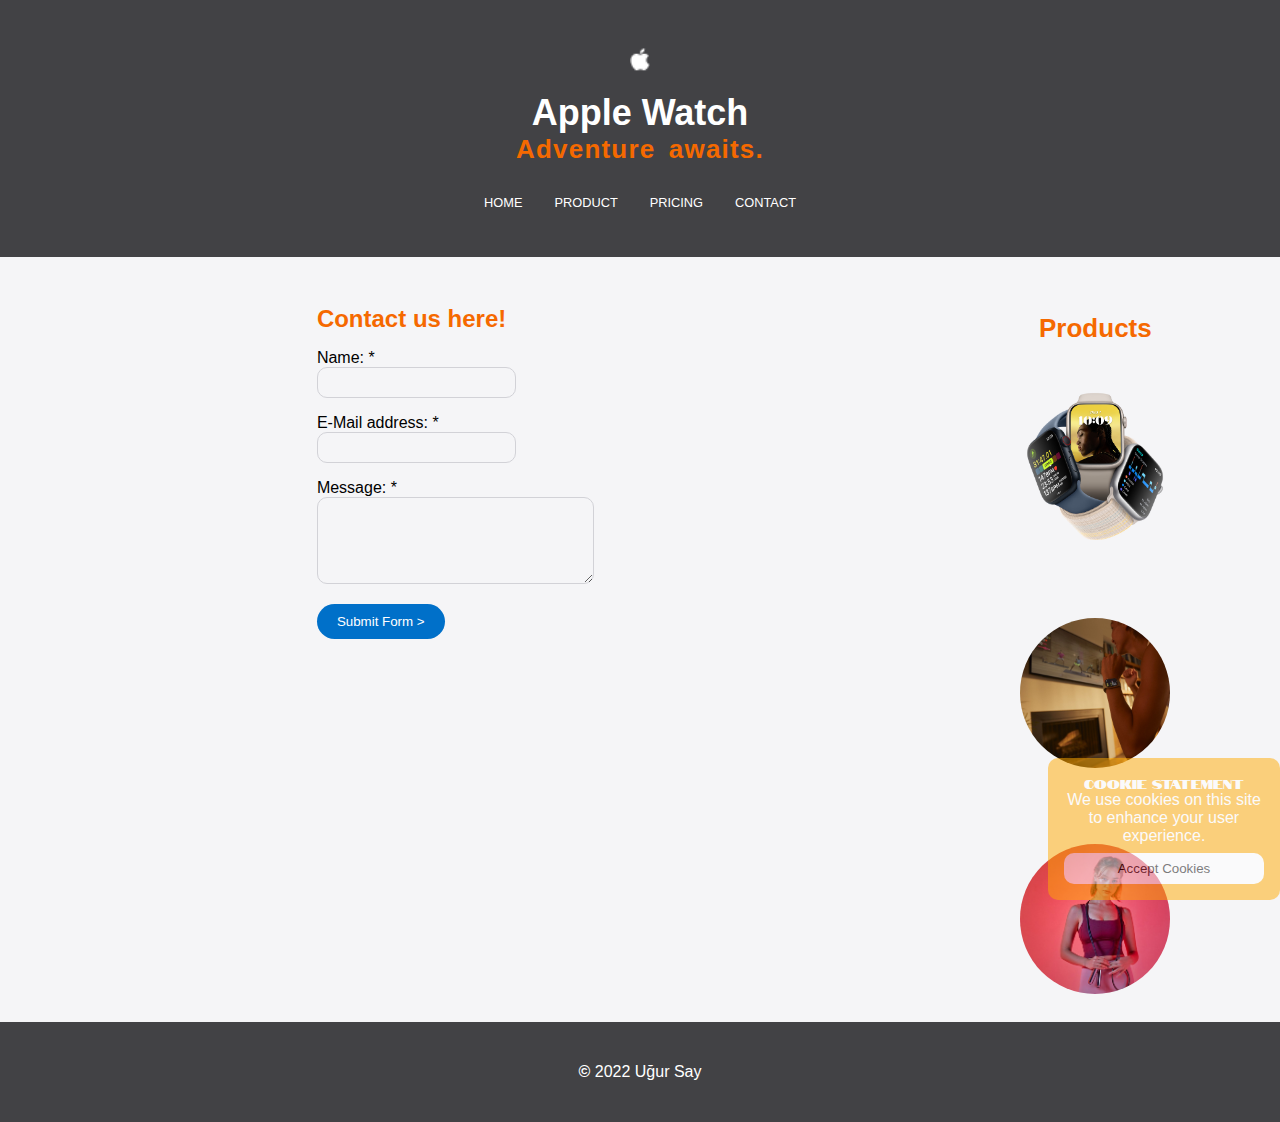
<file: contact.html>
<!DOCTYPE html>
<html lang="en">
<head>
    <meta charset="UTF-8">
    <link rel="shortcut icon" href="./img/favicon.ico" type="image/x-icon">
    <meta name="viewport" content="width=device-width, initial-scale=1.0">
    <meta name="keywords" content="Apple, Sports, Innovation, Watch, Fitness">
    <meta name="description" content="Everything you need about Apple sports innovation products.">
    <meta name="author" content="Uğur Say">
    <title>Apple Watch - Contact - Stay Active!</title>

    <link rel="stylesheet" type="text/css" href="./css/style.css">
</head>
<body>
       <header>
            <nav>
                <img src="./img/apple_nav_logo.png" title="Apple" alt="Apple Logo">
                <h1>Apple Watch</h1>
                <h2>Adventure awaits.</h2>
                <label for="hamburger">&#9776;</label>
                <input type="checkbox" id="hamburger">
                <ul>
                    <li><a href="index.html">Home</a></li>
                    <li><a href="product.html">Product</a></li>
                    <li><a href="pricing.html">Pricing</a></li>
                    <li><a href="contact.html">Contact</a></li>
                </ul>
            </nav>
       </header>

       <section id="all-contact-content">
            <section class="contact-form">
                <form>
                    <fieldset>
                        <legend>Contact us here!</legend> 				
                        <ul>
                            <li>
                                <label for="name">Name: *</label>
                                <input id="name" type="text" name="name" required>
                            </li>
                            <li>
                                <label for="email">E-Mail address: *</label>
                                <input id="email" type="email" name="email" required>
                            </li>
                            <li>
                                <label for="message">Message: *</label>
                                <textarea id="message" name="message" cols="30" rows="5" required></textarea>
                            </li>
                            <li>
                                <button type="submit">Submit Form &gt;</button>
                            </li>	
                        </ul>
                    </fieldset>
                </form>
            </section>
            

            <aside class="contact-aside">
                <header>
                    <h2>Products</h2>
                </header>
                <ul>
                    <li id="product1">
                        <a href="https://inholland.nl/" target="_blank"><img src="./img/apple_watch_promo.jpg" title="Apple Watch" alt="Apple Watch Promotion Image"></a>
                    </li>

                    <li id="product2">
                        <a href="https://inholland.nl/" target="_blank"><img src="./img/apple_fitness_plus_promo.jpg" title="Apple Fitness+" alt="Apple Fitness+ Promotion Image"></a>
                    </li>

                    <li id="product3">
                        <a href="https://inholland.nl/" target="_blank"><img src="./img/smart_rope_promo.jpg" title="Smart Jump Rope" alt="Smart Rope Promotion Image"></a>
                    </li>
                </ul>
            </aside>
        </section>
       
        <section id="cookie-statement">
            <p id="cookie-title">Cookie statement</p>
            <p>We use cookies on this site to enhance your user experience.</p>
            <button>Accept Cookies</button>
        </section>

       <footer>
            <p>&copy; 2022 Uğur Say</p>
       </footer>
</body>
</html>
</file>
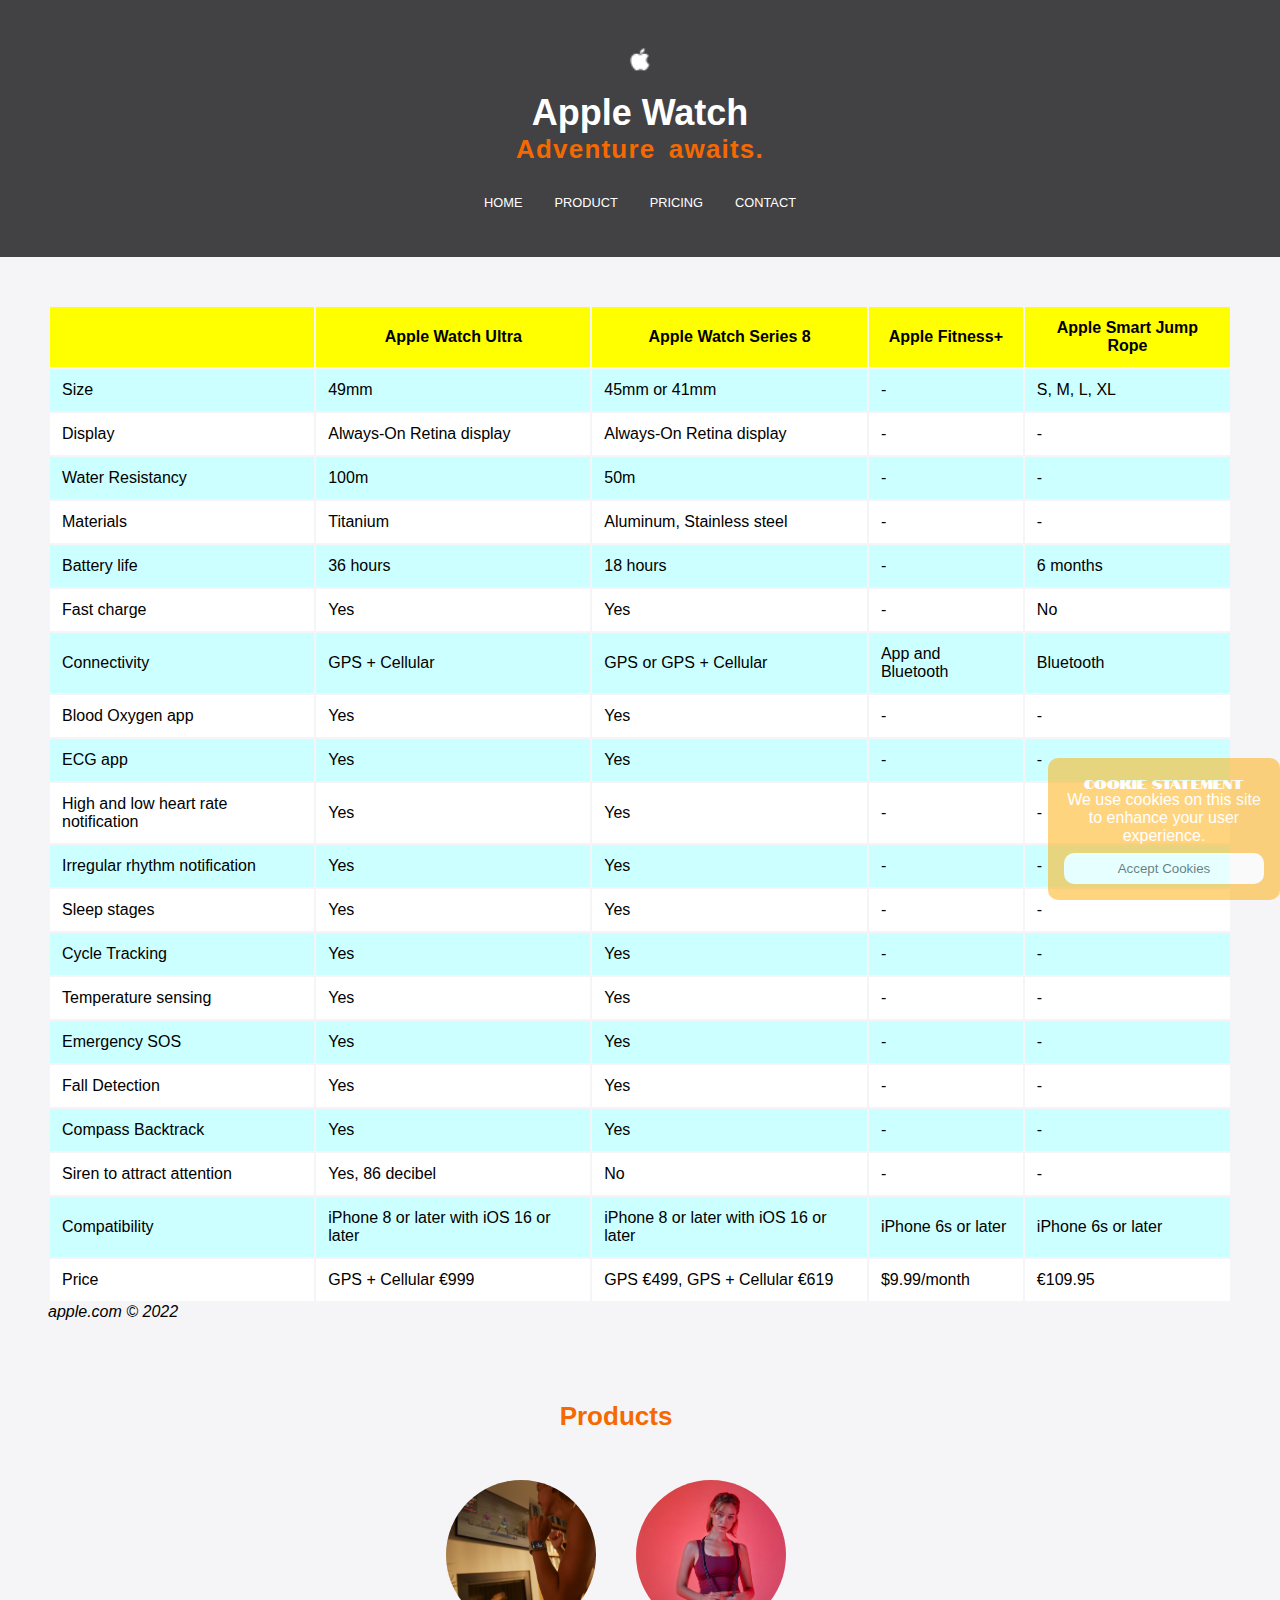
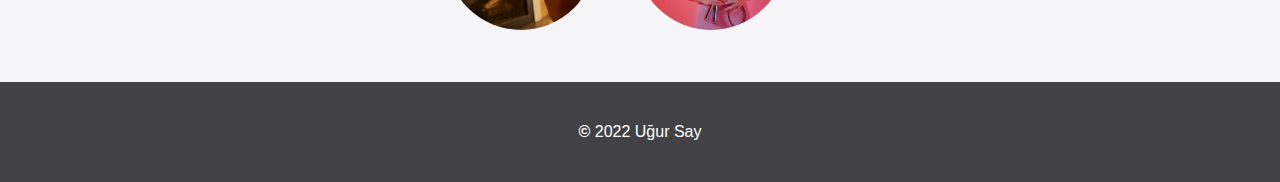
<file: pricing.html>
<!DOCTYPE html>
<html lang="en">
<head>
    <meta charset="UTF-8">
    <link rel="shortcut icon" href="./img/favicon.ico" type="image/x-icon">
    <meta name="viewport" content="width=device-width, initial-scale=1.0">
    <meta name="keywords" content="Apple, Sports, Innovation, Watch, Fitness">
    <meta name="description" content="Everything you need about Apple sports innovation products.">
    <meta name="author" content="Uğur Say">
    <title>Apple Watch - Pricing - Stay Active!</title>

    <link rel="stylesheet" type="text/css" href="./css/style.css">
</head>
<body>
       <header>
            <nav>
                <img src="./img/apple_nav_logo.png" title="Apple" alt="Apple Logo">
                <h1>Apple Watch</h1>
                <h2>Adventure awaits.</h2>
                <label for="hamburger">&#9776;</label>
                <input type="checkbox" id="hamburger">
                <ul>
                    <li><a href="index.html">Home</a></li>
                    <li><a href="product.html">Product</a></li>
                    <li><a href="pricing.html">Pricing</a></li>
                    <li><a href="contact.html">Contact</a></li>
                </ul>
            </nav>
       </header>

       <section id="all-pricing-content">
            <section class="pricing-table">
                <figure>
                    <table>
                        <tr>
                            <th></th>
                            <th>Apple Watch Ultra</th>
                            <th>Apple Watch Series 8</th>
                            <th>Apple Fitness+</th>
                            <th>Apple Smart Jump Rope</th>
                        </tr>
                        <tr>
                            <td>Size</td>
                            <td>49mm</td>
                            <td>45mm or 41mm</td>
                            <td>-</td>
                            <td>S, M, L, XL</td>
                        </tr>
                        <tr>
                            <td>Display</td>
                            <td>Always-On Retina display</td>
                            <td>Always-On Retina display</td>
                            <td>-</td>
                            <td>-</td>
                        </tr>
                        <tr>
                            <td>Water Resistancy</td>
                            <td>100m</td>
                            <td>50m</td>
                            <td>-</td>
                            <td>-</td>
                        </tr>
                        <tr>
                            <td>Materials</td>
                            <td>Titanium</td>
                            <td>Aluminum, Stainless steel</td>
                            <td>-</td>
                            <td>-</td>
                        </tr>
                        <tr>
                            <td>Battery life</td>
                            <td>36 hours</td>
                            <td>18 hours</td>
                            <td>-</td>
                            <td>6 months</td>
                        </tr>
                        <tr>
                            <td>Fast charge</td>
                            <td>Yes</td>
                            <td>Yes</td>
                            <td>-</td>
                            <td>No</td>
                        </tr>
                        <tr>
                            <td>Connectivity</td>
                            <td>GPS + Cellular</td>
                            <td>GPS or GPS + Cellular</td>
                            <td>App and Bluetooth</td>
                            <td>Bluetooth</td>
                        </tr>
                        <tr>
                            <td>Blood Oxygen app</td>
                            <td>Yes</td>
                            <td>Yes</td>
                            <td>-</td>
                            <td>-</td>
                        </tr>
                        <tr>
                            <td>ECG app</td>
                            <td>Yes</td>
                            <td>Yes</td>
                            <td>-</td>
                            <td>-</td>
                        </tr>
                        <tr>
                            <td>High and low heart rate notification</td>
                            <td>Yes</td>
                            <td>Yes</td>
                            <td>-</td>
                            <td>-</td>
                        </tr>
                        <tr>
                            <td>Irregular rhythm notification</td>
                            <td>Yes</td>
                            <td>Yes</td>
                            <td>-</td>
                            <td>-</td>
                        </tr>
                        <tr>
                            <td>Sleep stages</td>
                            <td>Yes</td>
                            <td>Yes</td>
                            <td>-</td>
                            <td>-</td>
                        </tr>
                        <tr>
                            <td>Cycle Tracking</td>
                            <td>Yes</td>
                            <td>Yes</td>
                            <td>-</td>
                            <td>-</td>
                        </tr>
                        <tr>
                            <td>Temperature sensing</td>
                            <td>Yes</td>
                            <td>Yes</td>
                            <td>-</td>
                            <td>-</td>
                        </tr>
                        <tr>
                            <td>Emergency SOS</td>
                            <td>Yes</td>
                            <td>Yes</td>
                            <td>-</td>
                            <td>-</td>
                        </tr>
                        <tr>
                            <td>Fall Detection</td>
                            <td>Yes</td>
                            <td>Yes</td>
                            <td>-</td>
                            <td>-</td>
                        </tr>
                        <tr>
                            <td>Compass Backtrack</td>
                            <td>Yes</td>
                            <td>Yes</td>
                            <td>-</td>
                            <td>-</td>
                        </tr>
                        <tr>
                            <td>Siren to attract attention</td>
                            <td>Yes, 86 decibel</td>
                            <td>No</td>
                            <td>-</td>
                            <td>-</td>
                        </tr>
                        <tr>
                            <td>Compatibility</td>
                            <td>iPhone 8 or later with iOS 16 or later</td>
                            <td>iPhone 8 or later with iOS 16 or later</td>
                            <td>iPhone 6s or later</td>
                            <td>iPhone 6s or later</td>
                        </tr>
                        <tr>
                            <td>Price</td>
                            <td>GPS + Cellular &euro;999</td>
                            <td>GPS &euro;499, GPS + Cellular &euro;619</td>
                            <td>&dollar;9.99/month</td>
                            <td>&euro;109.95</td>
                        </tr>
                    </table>
                    <figcaption>
                        <em>apple.com &copy; 2022</em>
                    </figcaption>
                </figure>
            </section>
            

            <aside class="pricing-aside">
                <header>
                    <h2>Products</h2>
                </header>
                <ul>
                    <li id="product1">
                        <a href="https://inholland.nl/" target="_blank"><img src="./img/apple_watch_promo.jpg" title="Apple Watch" alt="Apple Watch Promotion Image"></a>
                    </li>

                    <li id="product2">
                        <a href="https://inholland.nl/" target="_blank"><img src="./img/apple_fitness_plus_promo.jpg" title="Apple Fitness+" alt="Apple Fitness+ Promotion Image"></a>
                    </li>

                    <li id="product3">
                        <a href="https://inholland.nl/" target="_blank"><img src="./img/smart_rope_promo.jpg" title="Smart Jump Rope" alt="Smart Rope Promotion Image"></a>
                    </li>
                </ul>
            </aside>
        </section>
       
        <section id="cookie-statement">
            <p id="cookie-title">Cookie statement</p>
            <p>We use cookies on this site to enhance your user experience.</p>
            <button>Accept Cookies</button>
        </section>

       <footer>
            <p>&copy; 2022 Uğur Say</p>
       </footer>
</body>
</html>
</file>
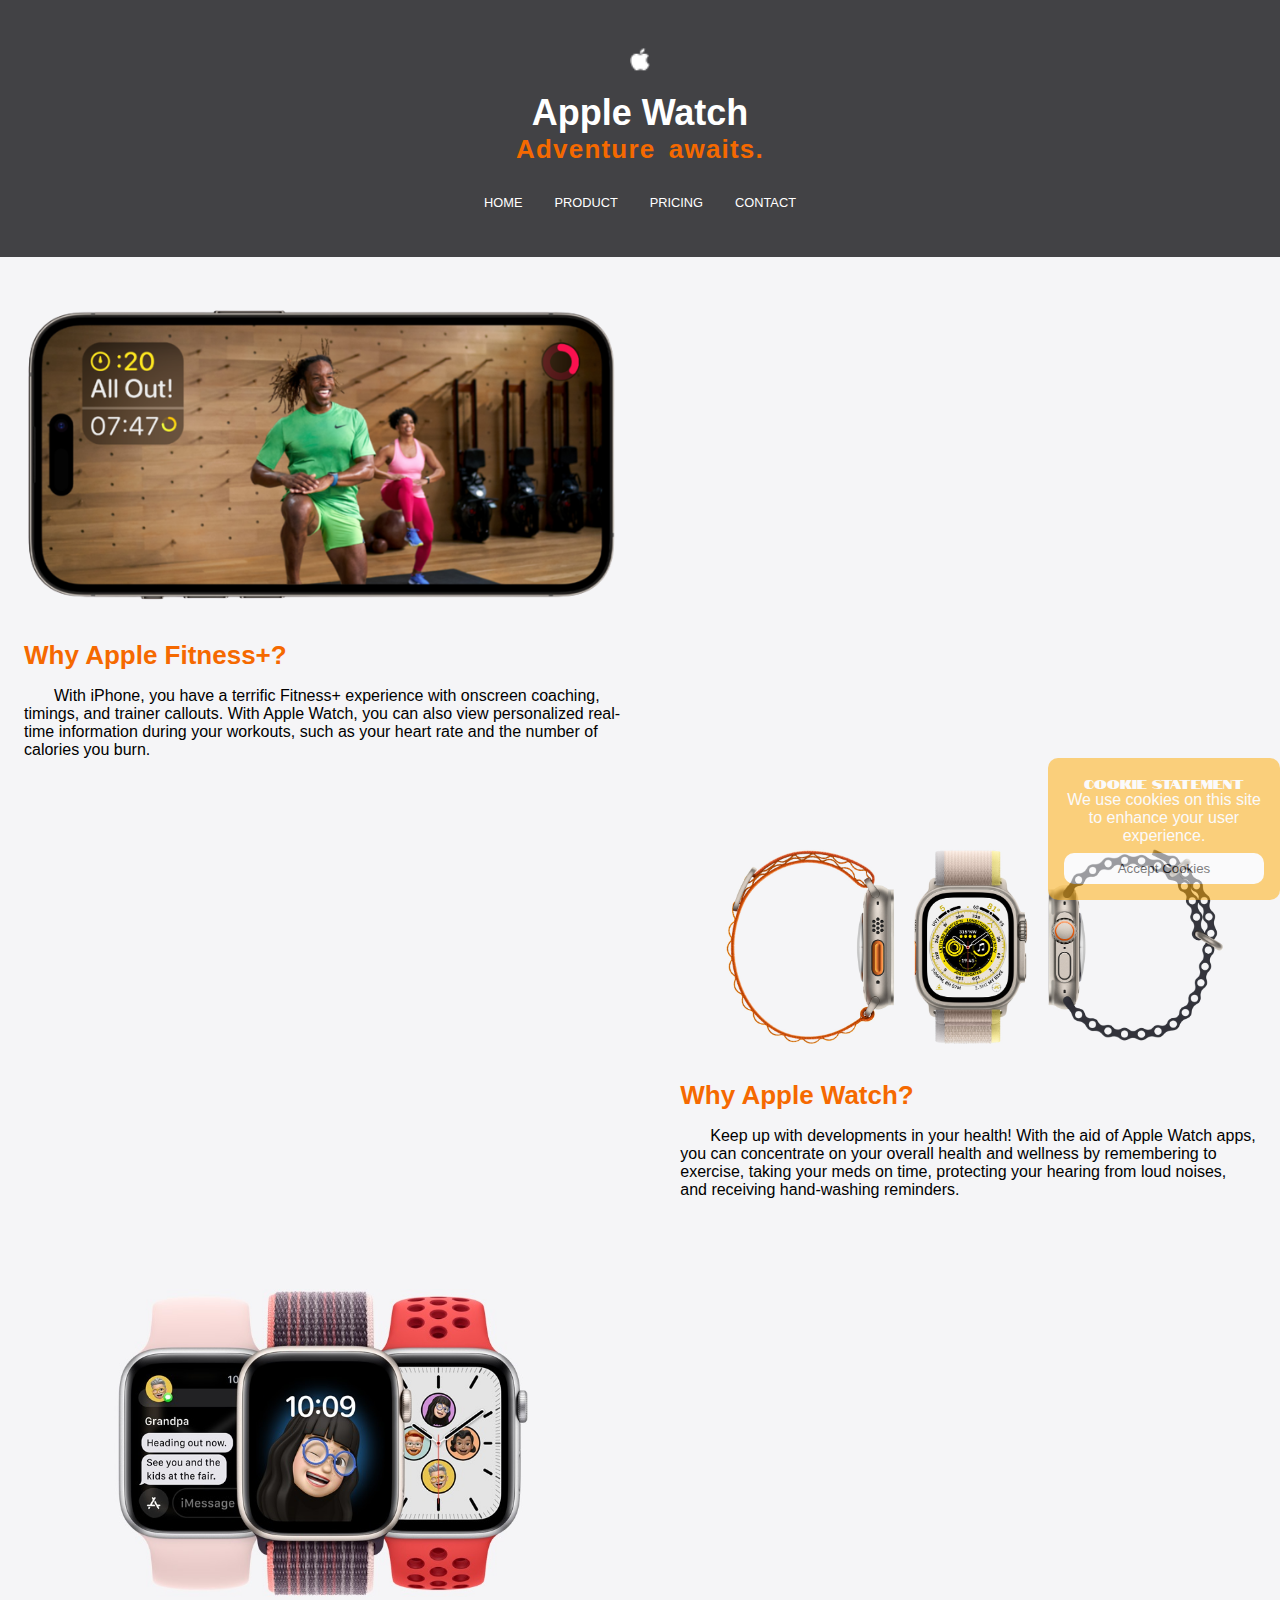
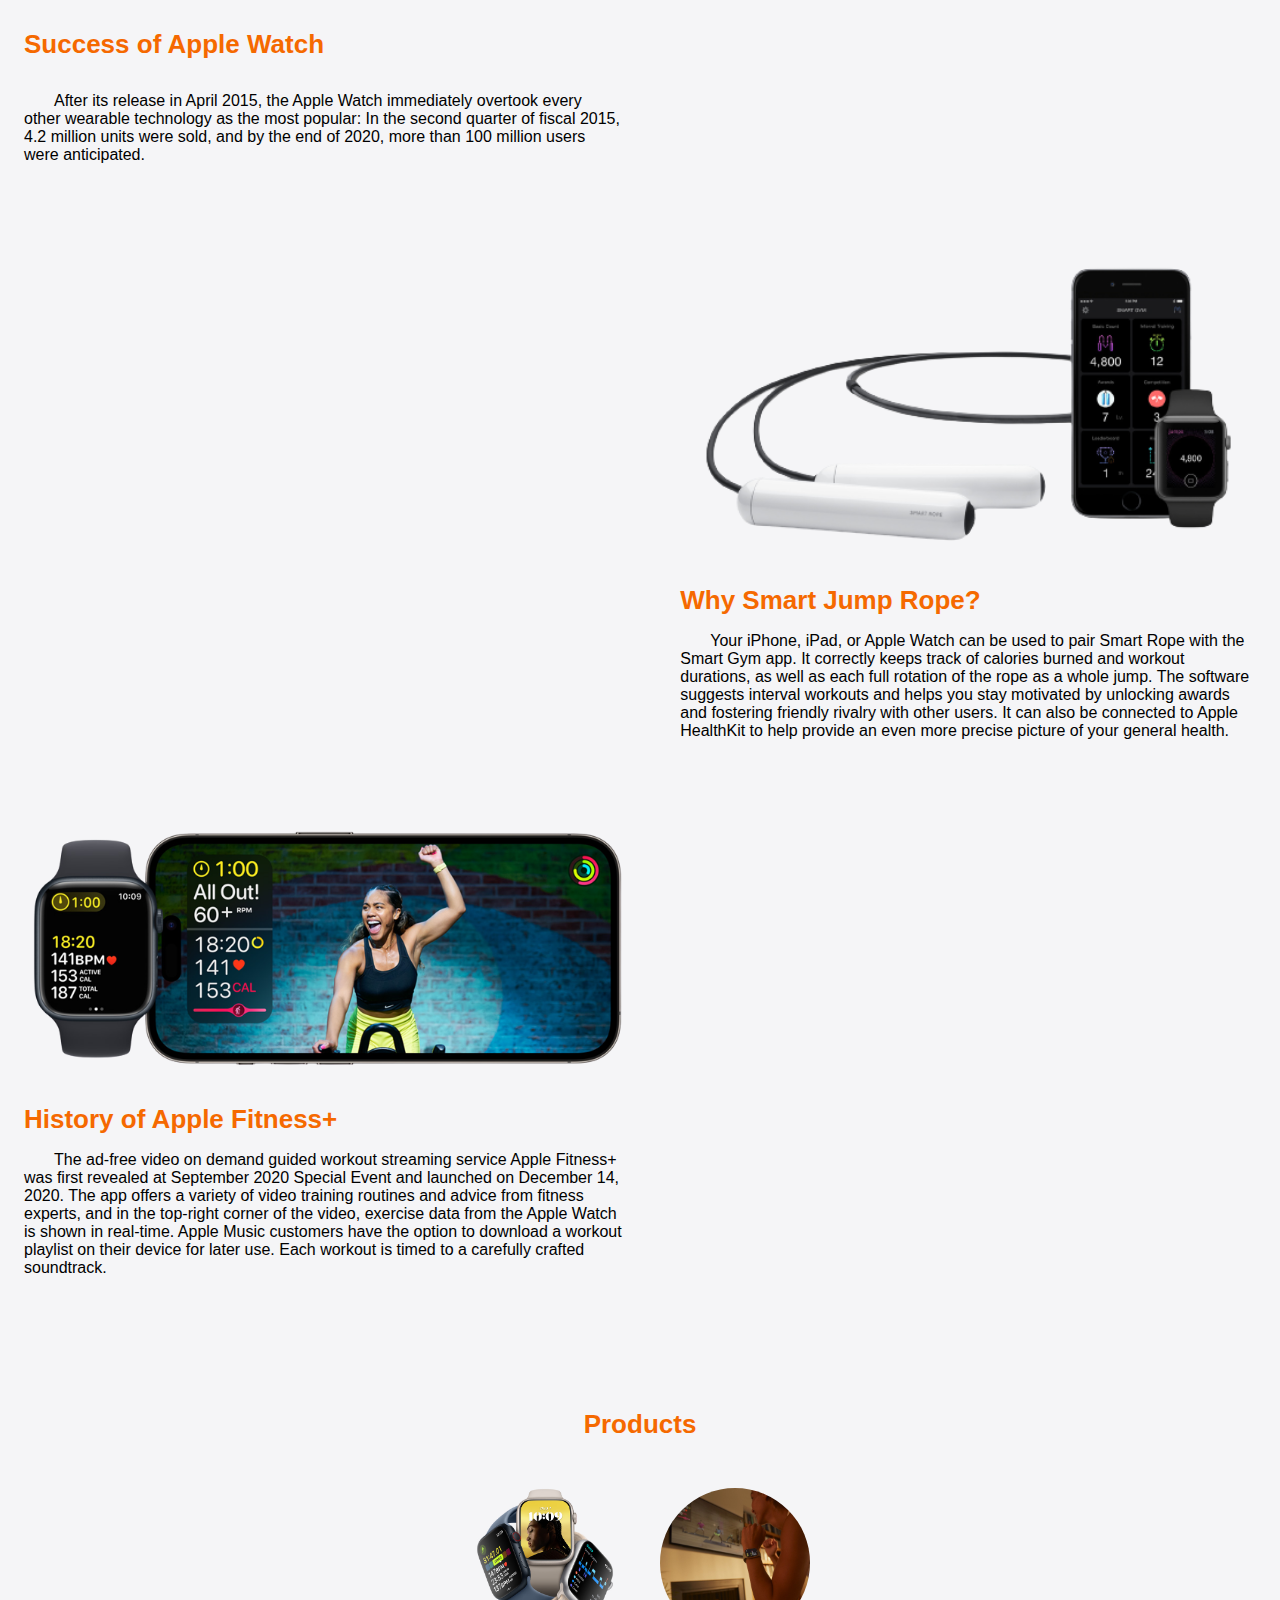
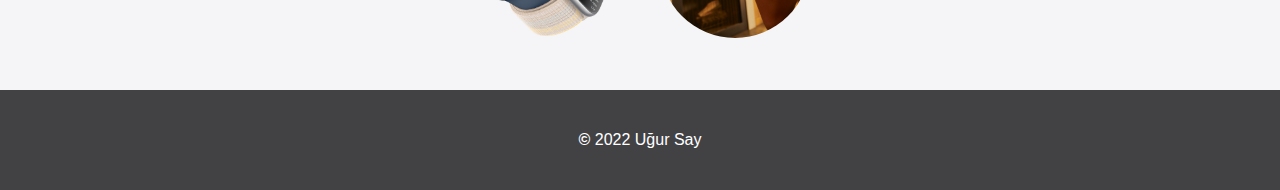
<file: product.html>
<!DOCTYPE html>
<html lang="en">
<head>
    <meta charset="UTF-8">
    <link rel="shortcut icon" href="./img/favicon.ico" type="image/x-icon">
    <meta name="viewport" content="width=device-width, initial-scale=1.0">
    <meta name="keywords" content="Apple, Sports, Innovation, Watch, Fitness">
    <meta name="description" content="Everything you need about Apple sports innovation products.">
    <meta name="author" content="Uğur Say">
    <title>Apple Watch - Products - Stay Active!</title>

    <link rel="stylesheet" type="text/css" href="./css/style.css">
</head>
<body>
       <header>
            <nav>
                <img src="./img/apple_nav_logo.png" title="Apple" alt="Apple Logo">
                <h1>Apple Watch</h1>
                <h2>Adventure awaits.</h2>
                <label for="hamburger">&#9776;</label>
                <input type="checkbox" id="hamburger">
                <ul>
                    <li><a href="index.html">Home</a></li>
                    <li><a href="product.html">Product</a></li>
                    <li><a href="pricing.html">Pricing</a></li>
                    <li><a href="contact.html">Contact</a></li>
                </ul>
            </nav>
       </header>

       <section id="all-product-content">
            <article id="article1">
                <header>
                    <img src="./img/apple_fitness_plus_banner.png" title="Apple Fitness+" alt="Image of Apple Fitness+">
                    <h2>Why Apple Fitness+?</h2>
                </header>
                <p>With iPhone, you have a terrific Fitness+ experience with onscreen coaching, timings, and trainer callouts. With Apple Watch, you can also view personalized real-time information during your workouts, such as your heart rate and the number of calories you burn.</p>
            </article>

            <article id="article2">
                <header>
                    <img src="./img/apple_watch_ultra_banner.jpg" title="Apple Watch" alt="Image of Apple Watch">
                    <h2>Why Apple Watch?</h2>
                </header>
                <p>Keep up with developments in your health! With the aid of Apple Watch apps, you can concentrate on your overall health and wellness by remembering to exercise, taking your meds on time, protecting your hearing from loud noises, and receiving hand-washing reminders.</p>
            </article>

            <article id="article3">
                <header>
                    <img src="./img/apple_watch_banner.jpg" title="Apple Watch" alt="Image of Apple Watch">
                    <h2>Success of Apple Watch</h2>
                </header>
                <p>After its release in April 2015, the Apple Watch immediately overtook every other wearable technology as the most popular: In the second quarter of fiscal 2015, 4.2 million units were sold, and by the end of 2020, more than 100 million users were anticipated.</p>
            </article>

            <article id="article4">
                <header>
                    <img src="./img/smart_rope_banner2.png" title="Smart Jump Rope" alt="Image of Smart Jump Rope">
                    <h2>Sizing of Smart Jump Rope</h2>
                </header>
                <p>Users who are 152 to 163 cm tall should use the Small (S) rope. Users who are 165 to 175 cm tall should choose the Medium (M) model. Users who are 178 to 188 cm tall should utilize the Large (L) model. Users who are between 191 to 201 cm tall should utilize the Extra-Large (XL) model.</p>
            </article>

            <article id="article5">
                <header>
                    <img src="./img/smart_rope_banner.png" title="Smart Jump Rope" alt="Image of Smart Jump Rope">
                    <h2>Why Smart Jump Rope?</h2>
                </header>
                <p>Your iPhone, iPad, or Apple Watch can be used to pair Smart Rope with the Smart Gym app. It correctly keeps track of calories burned and workout durations, as well as each full rotation of the rope as a whole jump. The software suggests interval workouts and helps you stay motivated by unlocking awards and fostering friendly rivalry with other users. It can also be connected to Apple HealthKit to help provide an even more precise picture of your general health.</p>
            </article>

            <article id="article6">
                <header>
                    <img src="./img/apple_fitness_plus_banner2.png" title="Apple Fitness+" alt="Image of Apple Fitness+">
                    <h2>History of Apple Fitness+</h2>
                </header>
                <p>The ad-free video on demand guided workout streaming service Apple Fitness+ was first revealed at September 2020 Special Event and launched on December 14, 2020. The app offers a variety of video training routines and advice from fitness experts, and in the top-right corner of the video, exercise data from the Apple Watch is shown in real-time. Apple Music customers have the option to download a workout playlist on their device for later use. Each workout is timed to a carefully crafted soundtrack.</p>
            </article>

            <aside class="products-aside">
                <header>
                    <h2>Products</h2>
                </header>
                <ul>
                    <li id="product1">
                        <a href="https://inholland.nl/" target="_blank"><img src="./img/apple_watch_promo.jpg" title="Apple Watch" alt="Apple Watch Promotion Image"></a>
                    </li>

                    <li id="product2">
                        <a href="https://inholland.nl/" target="_blank"><img src="./img/apple_fitness_plus_promo.jpg" title="Apple Fitness+" alt="Apple Fitness+ Promotion Image"></a>
                    </li>

                    <li id="product3">
                        <a href="https://inholland.nl/" target="_blank"><img src="./img/smart_rope_promo.jpg" title="Smart Jump Rope" alt="Smart Rope Promotion Image"></a>
                    </li>
                </ul>
            </aside>
        </section>
       
        <section id="cookie-statement">
            <p id="cookie-title">Cookie statement</p>
            <p>We use cookies on this site to enhance your user experience.</p>
            <button>Accept Cookies</button>
        </section>

       <footer>
            <p>&copy; 2022 Uğur Say</p>
       </footer>
</body>
</html>
</file>
<file: css/style.css>
@import url('https://fonts.googleapis.com/css2?family=Notable');

/* 

Reset CSS

*/

* {
    margin: 0;
    padding: 0;
    border: 0;
}

body {
    font-family: "Arial", "Helvetica", "sans-serif";
}

/* 

PC Version

*/

/* 

Header

*/
header {
    background-color: #f5f5f7;
}

nav {
    width: 100%;
    background-color: #424245;
    display: flex;
    flex-direction: column;
    align-items: center;
    justify-content: center;
    padding: 2rem 0;
}

#hamburger, nav label {
    display: none;
}

nav ul {
    max-width: 1024px;
    display: flex;
    justify-content: center;
    list-style: none;
    text-transform: uppercase;
    font-size: 0.8rem;
}

nav img {
    height: 60px;
}

nav h2 {
    letter-spacing: 1.2px;
    word-spacing: 5px;
}

nav ul li a {
    color: #FFF;
    text-decoration: none;
    margin: 0 1rem;
    line-height: 44px;
}

nav ul li a:hover {
    color: #f56900;
}

nav ul li a:active {
    color: #f56900;
}

header h1 {
    font-size: 36px;
    color: #FFF;
}

header h2 {
    font-size: 26px;
    color: #f56900;
    margin-bottom: 1rem;
}

/* 

Content

*/
#all-content {
    display: flex;
    flex-wrap: wrap;
    justify-content: center;
    background-color: #f5f5f7;
    padding-bottom: 2rem;
}

#all-content video {
    display: block;
    width: 50%;
    max-width: 1024px;
    margin-top: 5rem;
    margin-left: auto;
    margin-right: auto;
    padding-bottom: 5rem;
}

#video {
    display: block;
    width: 100%;
}

#articles {
    display: flex;
    flex-direction: column;
    align-items: center;
}

article {
    max-width: 800px;
    margin: 1rem 4rem;
}

article header h2 {
    text-align: left;
    margin-bottom: 1rem;
}

article > section {
    display: flex;
    flex-direction: row-reverse;
    justify-content: space-between;
}

article figure {
    display: flex;
    flex-direction: column;
    align-items: flex-end;
}

article figure img {
    width: 100%;
    max-width: 600px;
}

article figcaption {
    font-size: 14px;
}

article section section {
    align-items: flex-start;
    max-width: 50%;
}

article p {
    margin: 1rem 0;
    width: 65%;
}

article a {
    padding: 1rem;
    background-color: #0071e3;
    color: #FFF;
    border-radius: 15px;
    text-decoration: none;
}

#all-product-content {
    display: grid;
    grid-template-areas:
      'article1-1 article1-2 article1-3'
      'article2-1 article2-2 article2-3'
      'article3-1 article3-2 article3-3'
      'article4-1 article4-2 article4-3'
      'article5-1 article5-2 article5-3'
      'article6-1 article6-2 article6-3'
      'aside aside aside';
    gap: 10px;
    background-color: #f5f5f7;
    padding: 3rem;
}

#all-product-content article img {
    width: 100%;
    margin: 2rem 0;
} 

#article3 header {
    display: grid;
}
#all-product-content #article3 img {
    width: 70%;
    margin: 2rem auto;
}

#article1 {
    grid-area: article3-2;
}

#article2 {
    grid-area: article1-1;
}

#article3 {
    grid-area: article2-3;
}

#article4 {
    grid-area: article5-3;
}

#article5 {
    grid-area: article4-1;
}

#article6 {
    grid-area: article6-2;
}

#all-product-content article p {
    width: 100%;
    text-indent: 30px;
}

.contact-form legend {
    margin-bottom: 1rem;
    font-size: 1.5rem;
    color: #f56900;
    font-weight: bold;
}

.contact-form li {
    list-style: none;
    margin-bottom: 1rem;
}

.contact-form button {
    background-color: #0070c9;
    padding: 10px 20px;
    color: #FFF;
    border-radius: 20px;
}

.contact-form label {
    display: block;
}

.contact-form input {
    height: 1.2rem;
    padding: 5px 10px;
    background-color: #f5f5f7;
    border-width: 1px;
    border-style: double;
    border-color: #d2d2d7;
    border-radius: 10px;
}

.contact-form textarea {
    padding: 5px 10px;
    background-color: #f5f5f7;
    border: 1px solid #d2d2d7;
    border-radius: 10px;
}

/* 

Aside

*/
aside {
    min-width: 190px;
    margin-left: 5rem;
}

aside ol {
    display: flex;
    flex-direction: column;
    text-align: center;
}

aside ol img {
    margin-top: 1rem;
    margin-left: auto;
    margin-right: auto;
}

aside {
    grid-area: aside;
}

.products-aside {
    margin: 3rem 0;
}

.products-aside ul {
    display: grid;
    grid-template-areas:
      'product1 product2 product3';
    background-color: #f5f5f7;
    list-style: none;
    justify-items: center;
    justify-content: center;
    gap: 40px;
}

.products-aside h2 {
    text-align: center;
}

.products-aside img {
    width: 150px;
    height: 150px;
    border-radius: 150px;
    margin-top: 2rem;
}

#product1 {
    grid-area: product1;
}

#product2 {
    grid-area: product2;
}

#product3 {
    grid-area: product3;
}

#all-pricing-content, #all-contact-content {
    display: grid;
    grid-template-areas:
      'table table table aside';
    background-color: #f5f5f7;
    justify-items: center;
}

.pricing-table, .contact-form {
    grid-area: table;
    margin: 3rem;
}

.pricing-table th {
    /* background-color: #f56900; */
    color: #000;
    padding: 12px;
}

.pricing-table td {
    padding: 12px;
}


.pricing-table tr:nth-child(even) {
    background-color: #CFF;
}
.pricing-table tr:nth-child(odd) {
    background-color: #FFF;
}

.pricing-table tr:first-child {
    background-color: #FF0;
}

.pricing-aside, .contact-aside {
    grid-area: aside;
    margin-top: 3rem;
    margin-left: 0;
    margin-right: 3rem;
}

.contact-aside {
    margin: 1.5rem 0;
}

.pricing-aside h2 {
    text-align: center;
}

.pricing-aside ul, .contact-aside ul {
    display: grid;
    grid-template-areas:
      'product1' 'product2' 'product3';
    background-color: #f5f5f7;
    list-style: none;
    justify-items: center;
    justify-content: center;
    gap: 40px;
}

.pricing-aside img, .contact-aside img {
    width: 150px;
    height: 150px;
    border-radius: 150px;
    margin-top: 2rem;
}

/* 

Cookie Statement

*/
#cookie-statement {
    display: flex;
    flex-direction: column;
    position: fixed;
    right: 0;
    bottom: 0;
    opacity: 50%;
    background-color: #FA0;
    width: 200px;
    padding: 1rem;
    border-radius: 10px;
    z-index: 9999;
}

#cookie-title {
    font-family: Notable;
    font-size: 0.8rem;
}

#cookie-statement p {
    text-align: center;
    color: #FFF;
}

#cookie-statement button {
    background-color: #FFF;
    margin-top: 0.5rem;
    padding: 0.5rem;
    border-radius: 10px;
}

/* 

Footer

*/
footer {
    height: 100px;
    width: 100%;
    background-color: #424245;
}

footer p {
    color: #FFF;
    line-height: 100px;
    text-align: center;
}

footer p::first-letter {
    font-weight: bold;
}

/* 

Tablet Version

*/

/* 

Content

*/
@media (max-width: 1280px) {
    #all-content video {
        width: 70%;
        position: static;
    }

    #articles {
        flex-direction: column-reverse;
    }

    article > section {
        flex-direction: row;
    }

    article section section {
        display: flex;
        flex-direction: column;
        align-items: flex-end;
    }

    aside {
        order: 1;
        margin: 0 1.5rem;
    }

    #video {
        order: 2;
    }

    #articles {
        order: 3;
    }

    aside ol {
        flex-direction: row;
        overflow-x: auto;
    }

    .top-product {
        font-size: 0.9rem;
    }

    aside h2 {
        text-align: center;
        margin-top: 2rem;
    }

    .top-product {
        margin: 0 1rem;
    }

    #all-product-content {
        grid-template-areas:
          'article1-1 article1-2'
          'article2-1 article2-2'
          'article3-1 article3-2'
          'article4-1 article4-2'
          'article5-1 article5-2'
          'article6-1 article6-2'
          'aside aside';
        padding: 0;
    }
    
    #article1 {
        grid-area: article1-1;
    }
    
    #article2 {
        grid-area: article2-2;
    }
    
    #article3 {
        grid-area: article3-1;
    }
    
    #article4 {
        display: none;
    }
    
    #article5 {
        grid-area: article4-2;
    }
    
    #article6 {
        grid-area: article5-1;
    }

    .products-aside ul {
        grid-template-areas:
          'product1 product2';
    }

    #all-product-content article {
        margin: 1rem 1.5rem;
    }

    .products-aside img {
        width: 150px;
        height: 150px;
        border-radius: 150px;
        margin-top: 2rem;
    }
    
    #product1 {
        grid-area: product1;
    }
    
    #product2 {
        grid-area: product2;
    }
    
    #product3 {
        display: none;
    }
    
    #all-pricing-content {
        grid-template-areas: 'table' 'aside';
    }
    
    .pricing-aside {
        margin-top: 0;
        margin-bottom: 3rem;
    }

    .pricing-aside ul {
        grid-template-areas: 'product2 product3';
    }

    .pricing-aside #product1 {
        display: none;
    }

    .pricing-aside #product3 {
        display: unset;
        grid-area: product3;
    }

    .contact-aside #product3 {
        display: unset;
        grid-area: product3;
    }
}

@media (max-width: 600px) {
    .pricing-table {
        font-size: 0.7rem;
    }

    .contact-form {
        margin: 3rem 0.5rem;
    }
}

/* 

Mobile Version

*/
@media (max-width: 480px) {
    #all-content video {
        display: none;
    }
    
    nav img {
        display: none;
    }

    nav label {
        color: #FFF;
        display: inline-block;
        font-size: 1.5rem;
    }
    
    nav ul {
        display: none;
        flex-direction: column;
        text-align: center;
    }

    #hamburger:checked + ul {
        display: flex;
    }

    article > section {
        flex-direction: column-reverse;
    }

    article section section {
        max-width: 100%;
    }

    article p {
        width: 100%;
    }

    article figure img {
        margin: 0 auto;
    }

    #all-product-content {
        grid-template-areas:
          'article1'
          'article2'
          'article3'
          'article4'
          'aside';
        padding: 0;
    }
    
    #article1 {
        grid-area: article4;
    }
    
    #article2 {
        grid-area: article3;
    }
    
    #article3 {
        grid-area: article2;
    }
    
    #article4, #article6  {
        display: none;
    }
    
    #article5 {
        grid-area: article1;
    }

    .products-aside ul {
        grid-template-areas:
          'product1'
          'product2'
          'product3';
    }

    #all-product-content article {
        margin: 1rem 1.5rem;
    }

    .products-aside img {
        width: 150px;
        height: 150px;
        border-radius: 150px;
        margin-top: 2rem;
    }
    
    #product1 {
        grid-area: product1;
    }
    
    #product2 {
        grid-area: product2;
    }
    
    #product3 {
        display: unset;
        grid-area: product3;
    }

    .pricing-aside ul {
        grid-template-areas: 'product1' 'product2' 'product3';
    }

    .pricing-aside #product1 {
        display: unset;
        grid-area: product1;
    }

    .pricing-table {
        margin: 3rem 0.5rem;
    }

    #all-contact-content {
        grid-template-areas: 'table' 'aside';
    }
}
</file>
